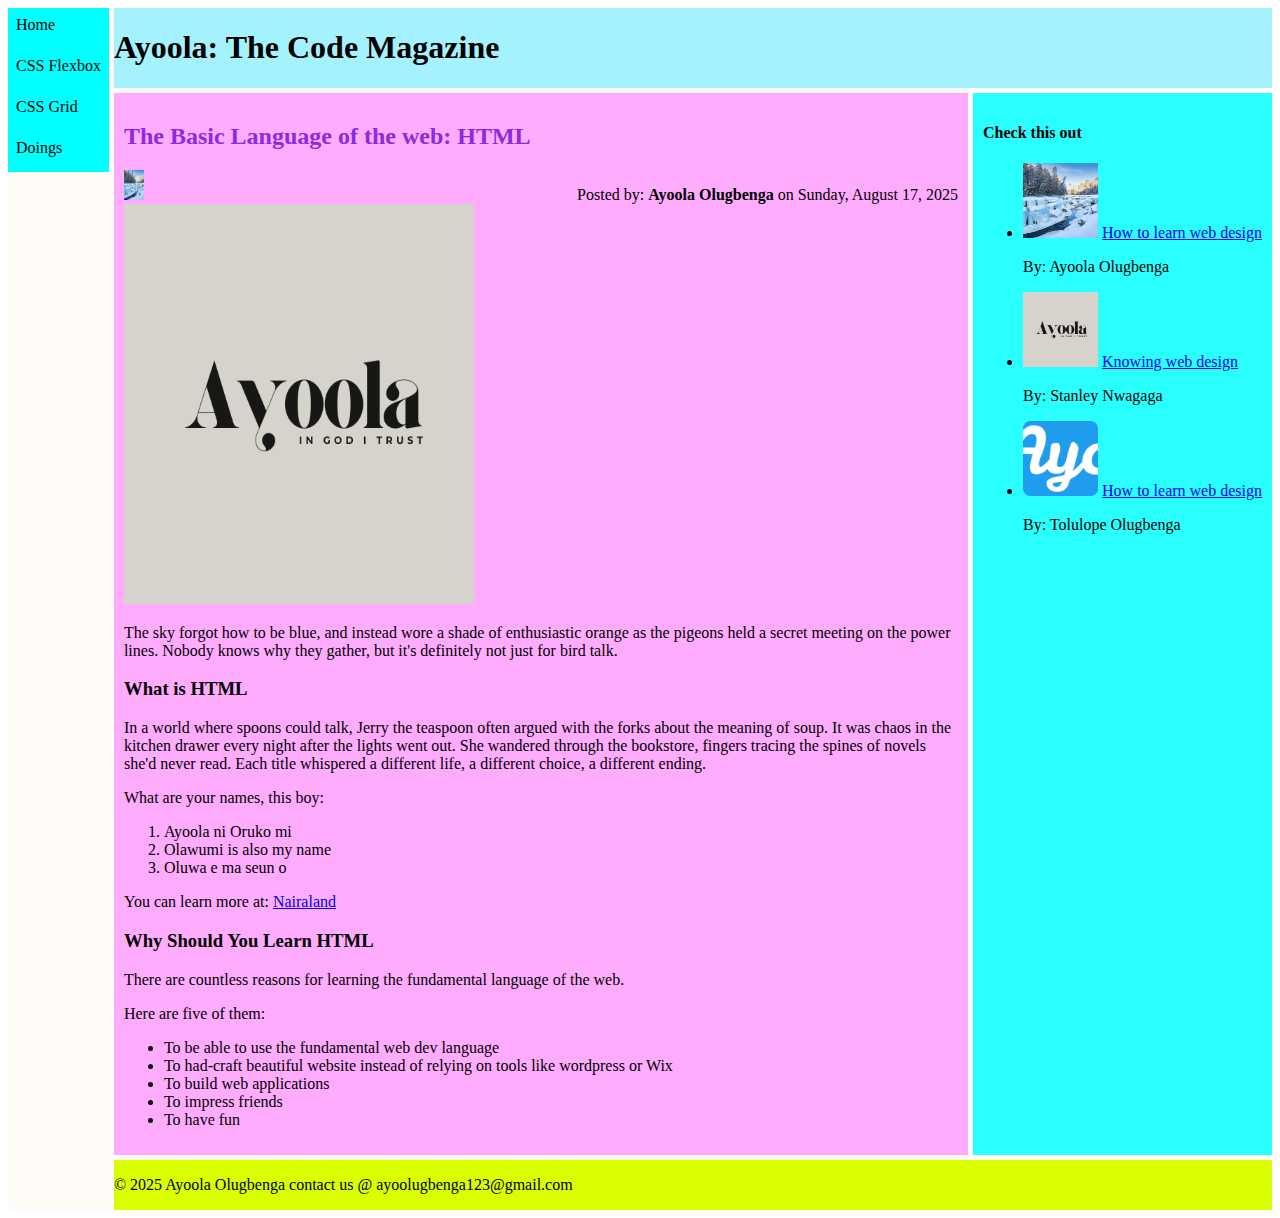
<file: index.html>
<!DOCTYPE html>
<html lang="en">
  <head>
    <meta charset="UTF-8" />
    <link href="asset/css/style.css" rel="stylesheet" />
    <meta name="viewport" content="width=device-width, initial-scale=1.0" />
    <title>Ayoola Solo project</title>
  </head>
  <body>
     <div class="container">
      <div class="header">
      <header>
        <h1 class="header-word">Ayoola: The Code Magazine</h1> 
      </header>
      </div>
      <div class="menu">
       <nav>
          <ul>
            <li><a href="https://www.nairaland.com">Home</a></li>
            <li><a href="flexbox.html">CSS Flexbox</a></li>
            <li><a href="#">CSS Grid</a></li>
            <li><a href="#">Doings</a></li>
          </ul>
        </nav> 
      </div>
      <div class="main">
      <article>
        <h2>The Basic Language of the web: HTML</h2>
        <div class="header-info"> 
        <img
          class="img-intro"
          src="asset/images/banner.jpg"
          alt="Our First Image"
          width="20px"
        />
        <p class="image-desc">
          Posted by: <strong>Ayoola Olugbenga</strong> on Sunday, August 17,
          2025
        </p>
        </div>
        <img
          src="asset/images/LOGO.png"
          alt="this is the image"
          width="350px"
          height="400px"
        />
        <p>
          The sky forgot how to be blue, and instead wore a shade of
          enthusiastic orange as the pigeons held a secret meeting on the power
          lines. Nobody knows why they gather, but it's definitely not just for
          bird talk.
        </p>
        <h3>What is HTML</h3>
        <p>
          In a world where spoons could talk, Jerry the teaspoon often argued
          with the forks about the meaning of soup. It was chaos in the kitchen
          drawer every night after the lights went out. She wandered through the
          bookstore, fingers tracing the spines of novels she'd never read. Each
          title whispered a different life, a different choice, a different
          ending.
        </p>

        <p>What are your names, this boy:</p>
        <ol class="list">
          <li>Ayoola ni Oruko mi</li>
          <li>Olawumi is also my name</li>
          <li>Oluwa e ma seun o</li>
        </ol>
        <p>
          You can learn more at:
          <a href="https://www.nairaland.com" target="_blank">Nairaland</a>
        </p>
        <h3>Why Should You Learn HTML</h3>
        <p>
          There are countless reasons for learning the fundamental language of
          the web.
        </p>
        <p>Here are five of them:</p>
        <ul class="list">
          <li>To be able to use the fundamental web dev language</li>
          <li>
            To had-craft beautiful website instead of relying on tools like
            wordpress or Wix
          </li>
          <li>To build web applications</li>
          <li>To impress friends</li>
          <li>To have fun</li>
        </ul>
      </article>
    </div>
      <div class="aside">
 <aside>
        <h4>Check this out</h4>
        <ul class="list">
          <li>
            <img
              src="asset/images/banner.jpg"
              alt="How to learn web design"
              title="Web design"
              width="75px"
              height="75px"
            />
            <a href="#">How to learn web design</a>
          </li>
          <p class="inner-p">By: Ayoola Olugbenga</p>
          <li>
            <img
              src="asset/images/LOGO.png"
              alt="Knowing web design"
              title="Web design"
              width="75px"
              height="75px"
            />
            <a href="#">Knowing web design</a>
          </li>
          <p class="inner-p">By: Stanley Nwagaga</p>
          <li>
            <img
              src="asset/images/favicon.png"
              alt="This is Fivacon baby"
              title="Web design"
              width="75px"
              height="75px"
            />
            <a href="#">How to learn web design</a>
          </li>
          <p class="inner-p">By: Tolulope Olugbenga</p>
        </ul>
      </aside>
      </div>
     <div class="footer">
      <footer>
        <p class="footer-text">
          &copy; 2025 Ayoola Olugbenga contact us @ ayoolugbenga123@gmail.com
        </p>
      </footer></div>
      
    </body>
  </div>
  </body>
</html>
</file>
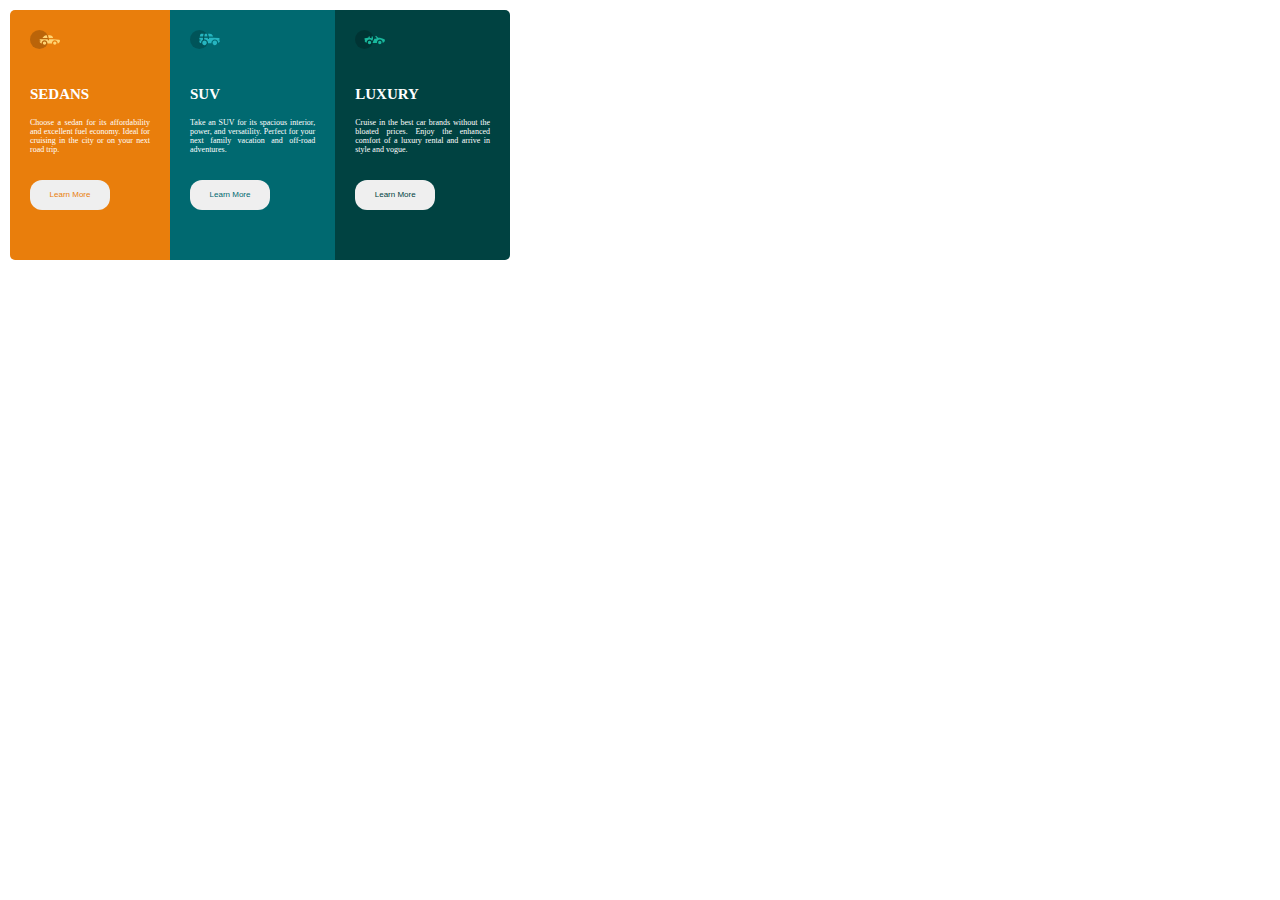
<file: Assignment.html>
<!DOCTYPE html>
<html lang="en">
  <head>
    <meta charset="UTF-8" />
    <meta name="viewport" content="width=device-width, initial-scale=1.0" />
    <title>Assignment</title>
    <link rel="stylesheet" href="asset/css/style8.css" />
  </head>
  <body>
    <div class="container">
      <div class="Sedans">
        <img src="asset/images/icon-sedans.svg" alt="" />
        <br /><br />
        <h3>SEDANS</h3>
        <p>
          Choose a sedan for its affordability and excellent fuel economy. Ideal
          for cruising in the city or on your next road trip.
        </p>
        <br />
        <button class="button-sedans"><a href="#">Learn More</a></button>
      </div>
      <div class="SUV">
        <img src="asset/images/icon-suvs.svg" alt="" />
        <br /><br />
        <h3>SUV</h3>
        <p>
          Take an SUV for its spacious interior, power, and versatility. Perfect
          for your next family vacation and off-road adventures.
        </p>
        <br />
        <button class="button-suv"><a href="#">Learn More</a></button>
      </div>
      <div class="Luxury">
        <img src="asset/images/icon-luxury.svg" alt="" />
        <br /><br />
        <h3>LUXURY</h3>
        <p>
          Cruise in the best car brands without the bloated prices. Enjoy the
          enhanced comfort of a luxury rental and arrive in style and vogue.
        </p>
        <br />
        <button class="button-luxury"><a href="#">Learn More</a></button>
      </div>
    </div>
  </body>
</html>
</file>
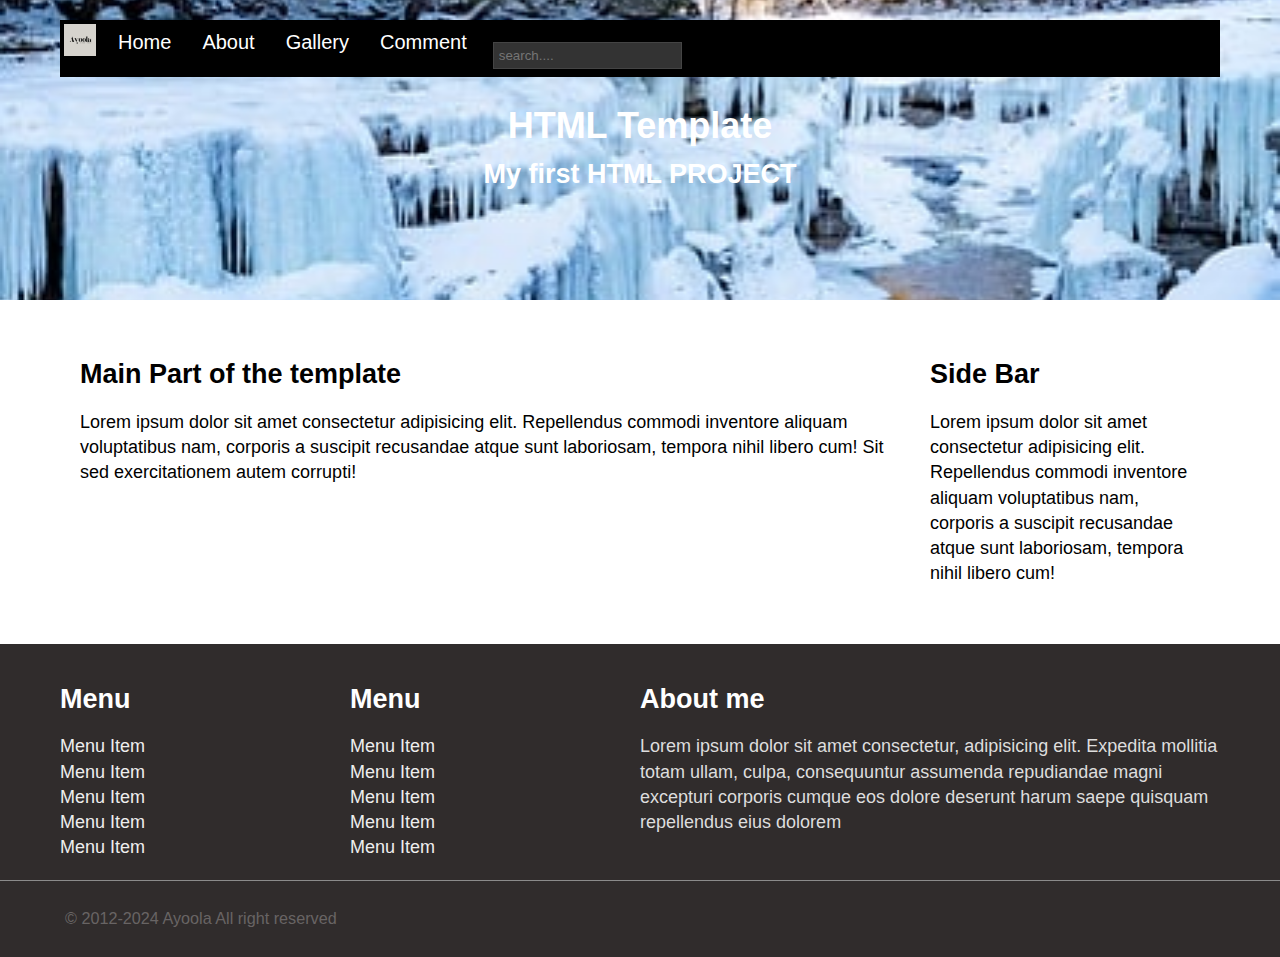
<file: index1.html>
<!DOCTYPE html>
<html lang="en">
  <head>
    <meta charset="UTF-8" />
    <meta name="viewport" content="width=device-width, initial-scale=1.0" />
    <title>Home</title>
    <link rel="stylesheet" href="asset/css/master.css" />
    <link rel="icon" type="image/x-icon" href="asset/images/favicon.png" />
  </head>
  <body>
    <header>
      <div class="wrapper">
        <nav>
          <div class="logo"></div>
          <ul>
            <li>
              <a hrefly="#">Home</a>
            </li>
            <li>
              <a href="#">About</a>
            </li>
            <li>
              <a href="#">Gallery</a>
            </li>
            <li>
              <a href="#">Comment</a>
            </li>
          </ul>
          <input type="text" class="search" placeholder="search...." />
        </nav>
      </div>
      <div class="header-text">
        <h1>HTML Template</h1>
        <h2>My first HTML PROJECT</h2>
      </div>
    </header>
    <div class="wrapper">
      <div class="flexbox">
        <main class="flex flex3">
          <h2>Main Part of the template</h2>
          <p>
            Lorem ipsum dolor sit amet consectetur adipisicing elit. Repellendus
            commodi inventore aliquam voluptatibus nam, corporis a suscipit
            recusandae atque sunt laboriosam, tempora nihil libero cum! Sit sed
            exercitationem autem corrupti!
          </p>
        </main>
        <aside class="flex flex1">
          <h2>Side Bar</h2>
          <p>
            Lorem ipsum dolor sit amet consectetur adipisicing elit. Repellendus
            commodi inventore aliquam voluptatibus nam, corporis a suscipit
            recusandae atque sunt laboriosam, tempora nihil libero cum!
          </p>
        </aside>
      </div>
    </div>
    <footer>
      <div class="wrapper">
        <div class="flexbox">
          <div class="flex flex1">
            <h2>Menu</h2>
            <ul>
              <li>
                <a href="#">Menu Item</a>
              </li>
              <li>
                <a href="#">Menu Item</a>
              </li>
              <li>
                <a href="#">Menu Item</a>
              </li>
              <li>
                <a href="#">Menu Item</a>
              </li>
              <li>
                <a href="#">Menu Item</a>
              </li>
            </ul>
          </div>
          <div class="flex flex1">
            <h2>Menu</h2>
            <ul>
              <li>
                <a href="#">Menu Item</a>
              </li>
              <li>
                <a href="#">Menu Item</a>
              </li>
              <li>
                <a href="#">Menu Item</a>
              </li>
              <li>
                <a href="#">Menu Item</a>
              </li>
              <li>
                <a href="#">Menu Item</a>
              </li>
            </ul>
          </div>
          <div class="flex flex2">
            <h2>About me</h2>
            <p>
              Lorem ipsum dolor sit amet consectetur, adipisicing elit. Expedita
              mollitia totam ullam, culpa, consequuntur assumenda repudiandae
              magni excepturi corporis cumque eos dolore deserunt harum saepe
              quisquam repellendus eius dolorem
            </p>
          </div>
        </div>
      </div>
      <section class="copyright">
        <div class="wrapper">
          <p>&copy; 2012-2024 Ayoola All right reserved</p>
        </div>
      </section>
    </footer>
    <script src="asset/javascript/master.js"></script>
  </body>
</html>
</file>
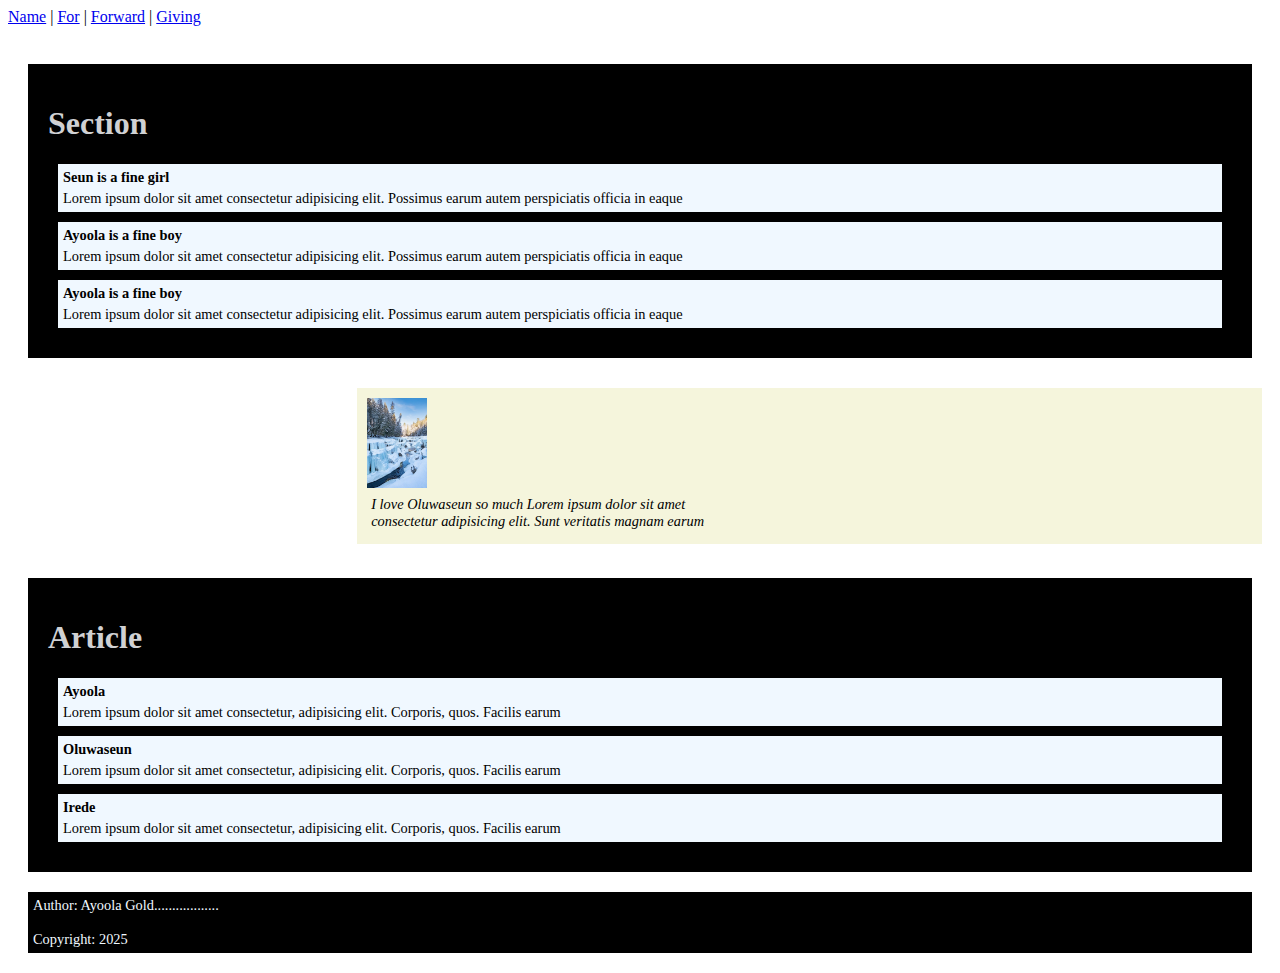
<file: index2.html>
<!DOCTYPE html>
<html lang="en">
<head>
    <meta charset="UTF-8">
    <meta name="viewport" content="width=device-width, initial-scale=1.0">
    <title>Ayoola</title>
    <link rel="icon" type="images/x-icon" href="asset/images/favicon.png">
<style>
    .all-browser1{
        background-color: rgb(0, 0, 0);
        border: 10%;
        border-color: aqua;
        margin: 20px;
        padding: 20px;
        color: rgb(208, 209, 211);
    }
        .all-browser2{
        background-color: rgb(0, 0, 0);
        border: 10%;
        border-color: aqua;
        margin: 20px;
        padding: 20px;
        color: rgb(208, 209, 211);
        }
    .browser{
        background-color: aliceblue;
        color: black;
        margin: 10px;
        padding: 1px;
    }
    .browser > h2, p {
  margin: 4px;
  font-size: 90%;
  }
    .browser > h1, p {
  margin: 4px;
  font-size: 90%;
  }
  .footer{
    background-color: black;
    color: aliceblue;
    margin: 20px;
    padding: 5px;
  }
.aside{
    width: 70%;
    font-style: italic;
    background-color: beige;
    color: black;
    float: right;
    margin: 10px;
    padding: 10px;
    text-align: justify;
}
</style>
</head>
<body>
    <header>
<a href="#" target="_blank" title="Name">Name</a> |
<a href="#" target="_blank" title="Care">For</a> |
<a href="#" target="_blank" title="Forward">Forward</a> |
<a href="#" target="_blank" title="Giving">Giving</a>
    </header>
    <br>
   <section class="all-browser1" >
        <h1>
            Section
        </h1>
    <section class="browser">
        <h2>
            Seun is a fine girl
        </h2>
        <p>
            Lorem ipsum dolor sit amet consectetur adipisicing elit. Possimus earum autem perspiciatis officia in eaque 
        </p>
    </section>
     <section class="browser">
        <h1>
            Ayoola is a fine boy
        </h1>
        <p>
            Lorem ipsum dolor sit amet <span>consectetur adipisicing</span> elit. Possimus earum autem perspiciatis officia in eaque 
        </p>
        
    </section>
     <section class="browser">
        <h1>
            Ayoola is a fine boy
        </h1>
        <p>
            Lorem ipsum dolor sit amet <span>consectetur adipisicing</span> elit. Possimus earum autem perspiciatis officia in eaque 
        </p>
    </section>
   </section>
   <aside class="aside">
    <img src="asset/images/banner.jpg" alt="image" width="60px">
    <p>
        I love Oluwaseun so much Lorem ipsum dolor sit amet <br> consectetur adipisicing elit. Sunt veritatis magnam earum 
    </p>
   </aside>
   <br> <br> <br> <br><br> <br> <br> <br><br> <br>
   <article class="all-browser2">
    <h1>
        Article
    </h1>
  <article class="browser">
        <h2>
            Ayoola
        </h2>
        <p>
            Lorem ipsum dolor sit amet consectetur, adipisicing elit. Corporis, quos. Facilis earum 
        </p>
    </article>
    <article class="browser">
        <h2>
            Oluwaseun
        </h2>
        <p>
            Lorem ipsum dolor sit amet consectetur, adipisicing elit. Corporis, quos. Facilis earum 
        </p>
    </article>
    <article class="browser">
        <h2>
            Irede
        </h2>
        <p>
            Lorem ipsum dolor sit amet consectetur, adipisicing elit. Corporis, quos. Facilis earum 
        </p>
    </article>
   </article>
<footer>
    <p class="footer">
        Author: Ayoola Gold.................. 
        <br>
        <br>
        Copyright: 2025
    </p>
   
</footer>
</body>
</html>
</file>
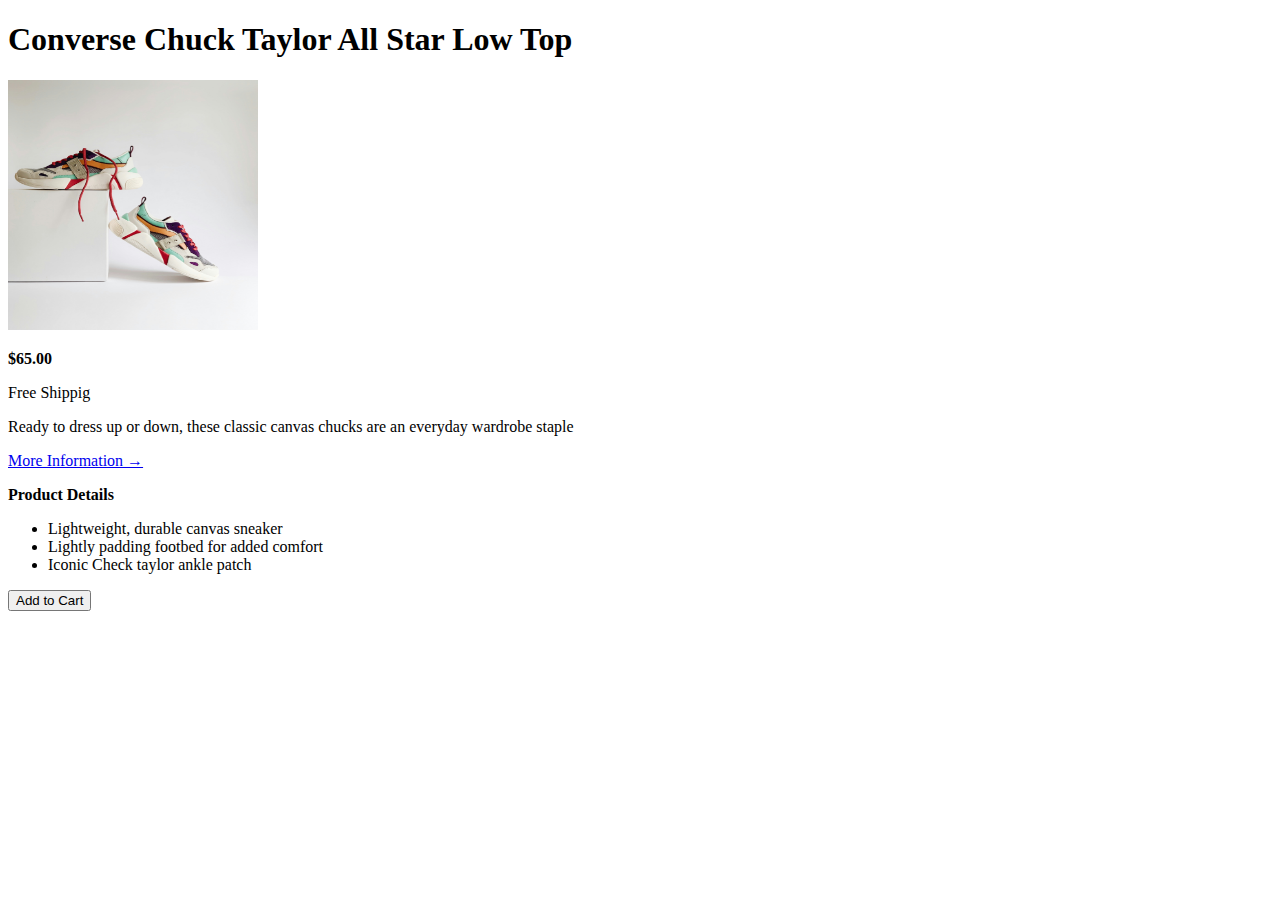
<file: index3.html>
<!DOCTYPE html>
<html lang="en">
  <hea
    <meta charset="UTF-8" />
    <meta name="viewport" content="width=device-width, initial-scale=1.0" />
  </head>
  <body>
    <article>
      <h1>Converse Chuck Taylor All Star Low Top</h1>
      <img
        src="asset/images/shoes.jpg"
        alt="Shoes for sale"
        title="Shoes"
        width="250"
        height="250"
      />
      <p><strong>$65.00</strong></p>
      <p>Free Shippig</p>
      <p>
        Ready to dress up or down, these classic canvas chucks are an everyday
        wardrobe staple
      </p>
      <a href="#">More Information &rarr;</a>
      <p><strong>Product Details</strong></p>
      <ul>
        <li>Lightweight, durable canvas sneaker</li>
        <li>Lightly padding footbed for added comfort</li>
        <li>Iconic Check taylor ankle patch</li>
      </ul>
      <button>Add to Cart</button>
    </article>
  </body>
</html>
</file>
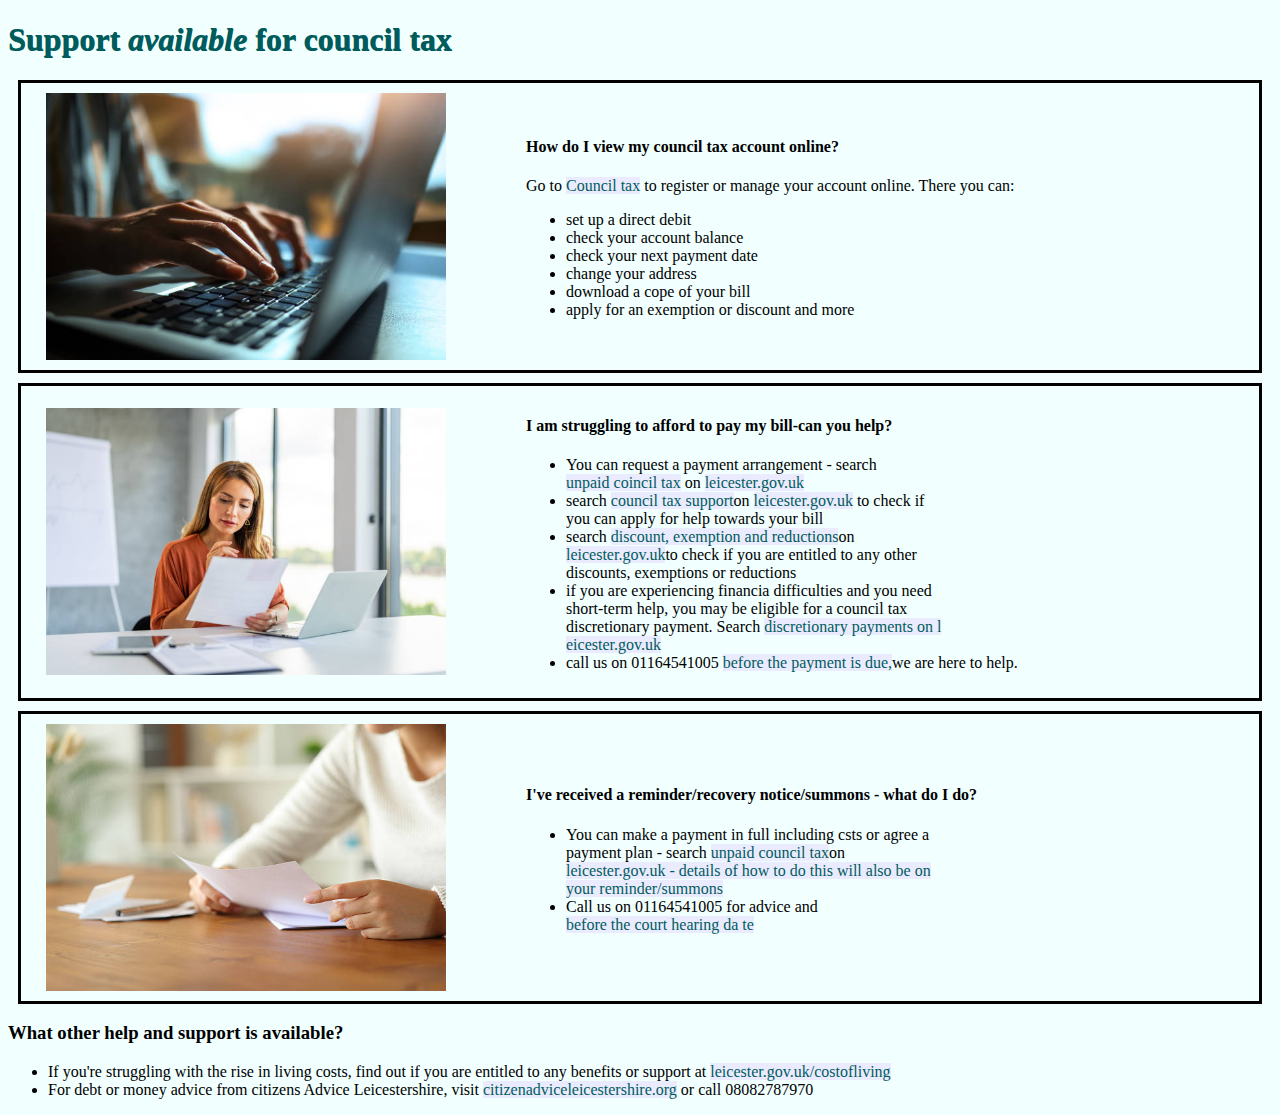
<file: index5.html>
<!DOCTYPE html>
<html lang="en">
  <head>
    <meta charset="UTF-8" />
    <meta name="viewport" content="width=device-width, initial-scale=1.0" />
    <title>Council Tax Support</title>
    <link rel="stylesheet" href="asset/css/style5.css" />
  </head>
  <body>
    <div class="header">
      <h1>Support <i>available</i> for council tax</h1>
    </div>
    <div class="border">
      <div class="wrapper">
        <div class="profile">
          <img src="asset/images/press computer.jpg" alt="" />
        </div>
        <div class="intro">
          <h4>How do I view my council tax account online?</h4>
          <p>
            Go to <a href="#" target="_blank">Council tax</a> to register or
            manage your account online. There you can:
          </p>
          <ul>
            <li>set up a direct debit</li>
            <li>check your account balance</li>
            <li>check your next payment date</li>
            <li>change your address</li>
            <li>download a cope of your bill</li>
            <li>apply for an exemption or discount and more</li>
          </ul>
        </div>
      </div>
    </div>
    <div class="border">
      <div class="wrapper">
        <div class="profile">
          <img src="asset/images/reading paper.jpg" alt="" />
        </div>
        <div class="intro">
          <h4>I am struggling to afford to pay my bill-can you help?</h4>
          <ul>
            <li>
              You can request a payment arrangement - search <br />
              <a href="#">unpaid coincil tax</a> on
              <a href="#">leicester.gov.uk</a>
            </li>
            <li>
              search <a href="#">council tax support</a>on
              <a href="#">leicester.gov.uk</a> to check if <br />
              you can apply for help towards your bill
            </li>
            <li>
              search <a href="#">discount, exemption and reductions</a>on <br />
              <a href="#">leicester.gov.uk</a>to check if you are entitled to
              any other <br />
              discounts, exemptions or reductions
            </li>
            <li>
              if you are experiencing financia difficulties and you need <br />
              short-term help, you may be eligible for a council tax <br />
              discretionary payment. Search
              <a href="#"
                >discretionary payments on
                <a href="#">l <br />eicester.gov.uk</a></a
              >
            </li>
            <li>
              call us on 01164541005
              <a href="#">before the payment is due,</a>we are here to help.
            </li>
          </ul>
        </div>
      </div>
    </div>
    <div class="border">
      <div class="wrapper">
        <div class="profile">
          <img src="asset/images/taking paper out.jpg" alt="" />
        </div>
        <div class="intro">
          <h4>
            I've received a reminder/recovery notice/summons - what do I do?
          </h4>
          <ul>
            <li>
              You can make a payment in full including csts or agree a <br />
              payment plan - search <a href="#">unpaid council tax</a>on <br />
              <a href="#"
                >leicester.gov.uk - details of how to do this will also be on
                <br />
                your reminder/summons</a
              >
            </li>
            <li>
              Call us on 01164541005 for advice and <br />
              <a href="#">before the court hearing da te</a>
            </li>
          </ul>
        </div>
      </div>
    </div>
    <h3>What other help and support is available?</h3>
    <ul>
      <li>
        If you're struggling with the rise in living costs, find out if you are
        entitled to any benefits or support at
        <a href="#">leicester.gov.uk/costofliving</a>
      </li>
      <li>
        For debt or money advice from citizens Advice Leicestershire, visit
        <a href="#">citizenadviceleicestershire.org</a> or call 08082787970
      </li>
    </ul>
  </body>
</html>
</file>
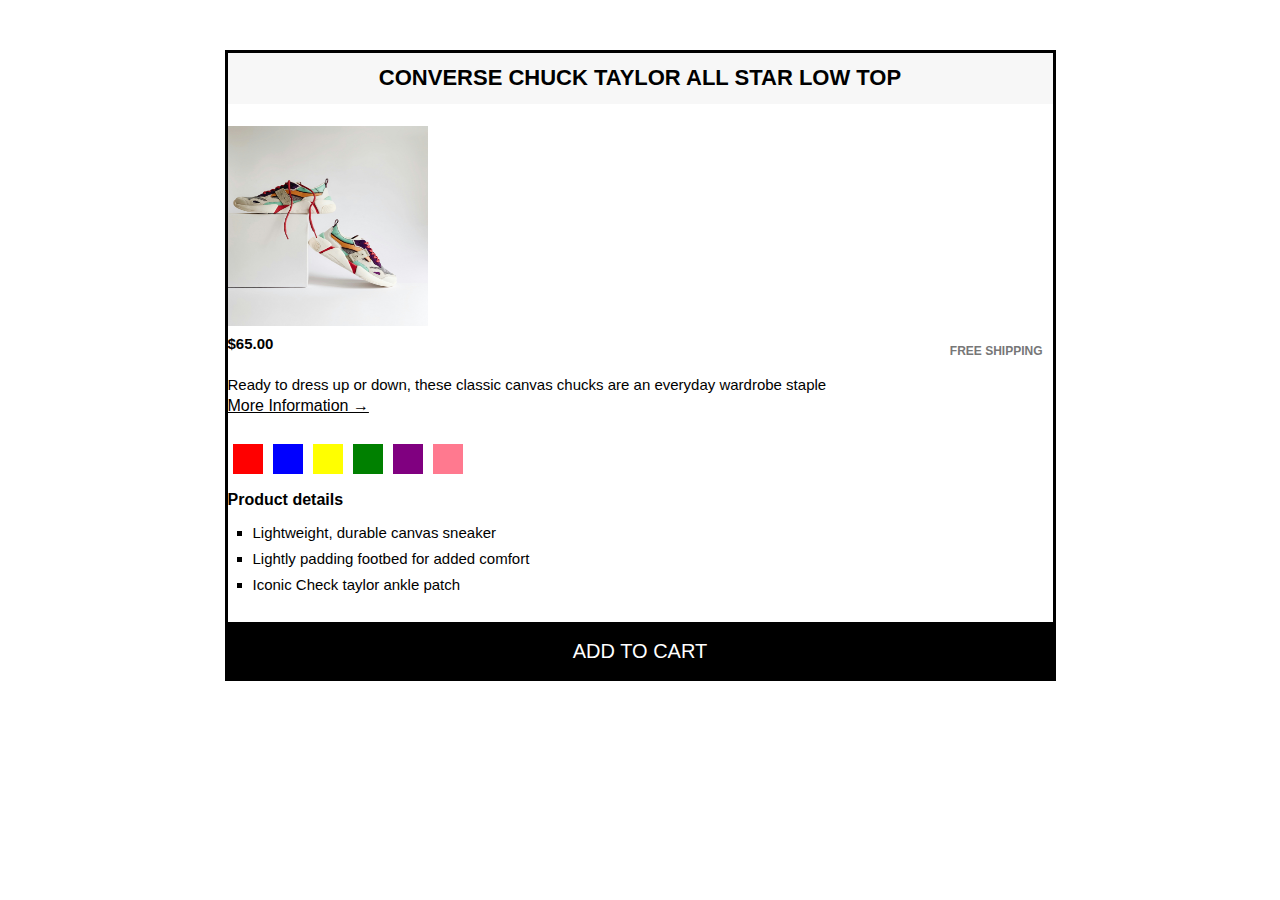
<file: index6.html>
<!DOCTYPE html>
<html lang="en">
  <head>
    <meta charset="UTF-8" />
    <meta name="viewport" content="width=device-width, initial-scale=1.0" />
    <title>Document</title>
    <link rel="stylesheet" href="asset/css/style6.css" />
  </head>
  <body>
    <div class="container">
      <article class="product">
        <h1 class="product-title">Converse Chuck Taylor All Star Low Top</h1>
        <br />
        <div class="image">
          <img
            class="product-img"
            class="shoe"
            src="asset/images/shoes.jpg"
            alt="Shoes for sale"
            title="Shoes"
            width="200"
            height="200"
          />
        </div>
        <div class="article">
          <div class="container-price-shipping">
            <div>
              <p class="price"><strong>$65.00</strong></p>
            </div>
            <div>
              <p class="shipping">Free shipping</p>
            </div>
          </div>
          <p class="about-product">
            Ready to dress up or down, these classic canvas chucks are an
            everyday wardrobe staple
          </p>
          <a class="more-info" href="#">More Information &rarr;</a>
          <br /><br />
          <div class="color-container">
            <div class="color-red"></div>
            <div class="color-blue"></div>
            <div class="color-yellow"></div>
            <div class="color-green"></div>
            <div class="color-purple"></div>
            <div class="color-pink"></div>
          </div>
        </div>
        <div class="product-detail">
          <h3 class="details-title">Product details</h3>
          <ul class="details-list">
            <li>Lightweight, durable canvas sneaker</li>
            <li>Lightly padding footbed for added comfort</li>
            <li>Iconic Check taylor ankle patch</li>
          </ul>
        </div>
        <br />
        <button class="add-cart">Add to Cart</button>
      </article>
    </div>
  </body>
</html>
</file>
<file: asset/css/style.css>
h2 {
  color: blueviolet;
}

nav ul {
  list-style-type: none;
  margin: 0;
  padding: 0;
  /* background-color: rgb(226, 226, 226); */
}
nav ul li a {
  background-color: aqua;
  display: block;
  color: black;
  padding: 8px;
  text-decoration: none;
  height: 25px;
}
nav ul li a:hover {
  background-color: black;
  color: rgb(255, 255, 255);
}
.image-desc {
  float: right;
  margin-left: 0%;
}
.image-intro {
  float: left;
  margin-right: 0%;
}
/* .container {
  display: grid;
  grid-template-columns: 1fr 1fr 1fr;
  gap: 20px;
  margin: 20px;
}
.header {
  grid-column: 1 / span 3;
  align-content: center;
  background-color: rgb(26, 23, 32);
  color: aliceblue;
}
.main {
  background-color: purple;
  padding: 10px;
}
.footer {
  grid-column: 1 / span 3;
  background-color: rgb(217, 255, 0);
  padding: 10px;
}
aside {
  background-color: rgb(42, 255, 255);
  padding: 10px;
} */
.container {
  display: grid;
  grid-template-areas:
    "menu header header header header header"
    "menu main main main right right"
    "menu footer footer footer footer footer";
  background-color: rgb(255, 252, 247);
  gap: 5px;
}
.header {
  grid-area: header;
  background-color: rgb(165, 242, 255);
}
.menu {
  grid-area: menu;
  /* background-color: rgb(2, 211, 248); */
}
.main {
  grid-area: main;
  background-color: rgb(255, 172, 255);
  padding: 10px;
}
.aside {
  grid-area: right;
  background-color: rgb(42, 255, 255);
  padding: 10px;
}
.footer {
  grid-area: footer;
  background-color: rgb(217, 255, 0);
}
</file>
<file: asset/css/style8.css>
body {
  margin: auto;
  padding: auto;
}
@import url("https://fonts.googleapis.com/css2?family=Big+Shoulders:opsz,wght@10..72,100..900&family=Lexend+Deca:wght@100..900&display=swap");
img {
  width: 30px;
}
h3 {
  font-size: 15px;
  color: white;
  font-family: "Big Shoulders";
  font-weight: 700;
  /* font-style: normal; */
}
p {
  font-size: 8px;
  color: white;
  font-family: "Lexend Deca";
  font-weight: 400;
  font-style: normal;
}
.Sedans {
  background-color: hsl(31, 90%, 48%);
  padding: 20px;
  /* border-left: ;: 2px solid rgb(255, 255, 255); */
  border-top-left-radius: 5px;
  border-bottom-left-radius: 5px;
}
.SUV {
  background-color: hsl(184, 100%, 22%);
  padding: 20px;
}
.Luxury {
  background-color: hsl(179, 100%, 13%);
  padding: 20px;
  border-top-right-radius: 5px;
  border-bottom-right-radius: 5px;
}
.button-sedans {
  padding: 10px;
  border: 1px black;
  border-radius: 12px;
  font-size: 8px;
  color: hsl(31, 90%, 48%);
  width: 80px;
  height: 30px;
}
.button-suv {
  padding: 10px;
  border: 1px black;
  border-radius: 12px;
  font-size: 8px;
  color: hsl(184, 100%, 22%);
  width: 80px;
  height: 30px;
}
.button-luxury {
  padding: 10px;
  border: 1px black;
  border-radius: 12px;
  font-size: 8px;
  color: hsl(179, 100%, 13%);
  width: 80px;
  height: 30px;
}
.container {
  display: flex;
  height: 250px;
  width: 500px;
  padding: 10px;
  margin-top: auto;
  margin-bottom: auto;
  justify-content: baseline;
  /* align-items: center; */
  align-content: center;
  text-align: justify;

  /* border: 2px solid rgb(0, 0, 0); */
  border-radius: 12px;
}
.button-sedans a {
  color: hsl(31, 90%, 48%);
  text-decoration: none;
}
a:hover {
  color: rgb(0, 0, 0);
}
.button-suv a {
  color: hsl(184, 100%, 22%);
  text-decoration: none;
}
a:hover {
  color: rgb(0, 0, 0);
}
.button-luxury a {
  color: hsl(179, 100%, 13%);
  text-decoration: none;
}
a:hover {
  color: rgb(0, 0, 0);
}
</file>
<file: asset/css/master.css>
html, body {
margin: 0;
font: normal 18px/1.4em Arial;
}
.wrapper{
    width: 1200px;
    max-width: 100%;
    padding: 20px;
    box-sizing: border-box;
    margin: 0 auto;
}
header {
    position: relative;
    background: url('../images/banner.jpg') no-repeat center center;
    background-size: cover;
    min-height: 300px;
}
nav {
    background: black; 
}
nav .logo{
    display: inline-block;
    width: 40px;
    height: 40px;
    background: url('../images/LOGO.png')no-repeat center center;
    background-size: 80%;
}
nav ul {
    display: inline-block;
    list-style: none;
    padding: 0;
    margin: 0;
    vertical-align: top;
}
nav ul li {
    display: inline-block;
    padding: 10px 13px;
}
nav ul li a {
    text-decoration: dotted;
    color: white;
    font-size: 20px;
}
nav .search {
    display: inline-block;
    padding: 5px;
    margin: 8px;
    border: 1px solid #444444;
    background: #333333;
    color: #eeeeee;
}
header .header-text{
    position: absolute;
    top: 50%;
    left: 50%;
    transform: translateX(-50%) translateY(-50%);
    max-width: 1200px;
    color: white;
    text-align: center;
}
main { 
 padding: 20px;
}
aside {
 padding: 20px;
}
footer{
    background: rgb(48, 44, 44);
    color: #dddddd;
}
footer h2{
    color: white;
}
footer ul{
    list-style: none;
    padding: 0;
    margin: 0;
}
footer li a {
text-decoration: none;
color: #eeeeee;
}
footer li a:hover{
    color: white;
}
.copyright {
    font-size: 90%;
    border-top: 1px solid #8b8b8b;
    color: #686464;
}
.copyright p {
padding: 5px;
margin: 0;
}
.flexbox{
    display: flex;
    width: 100%;
}
.flex.flex1{
    flex: 1;
}
.flex.flex2{
    flex: 2;
}
.flex.flex3{
    flex: 3;
}
</file>
<file: asset/css/style5.css>
body {
  background-color: rgb(241, 255, 255);
}
.border {
  border: solid;
  margin: 10px;
  padding: 10px;
}
img {
  width: 100%;
  max-width: 400px;
  object-fit: cover;
  vertical-align: middle;
}
.wrapper {
  padding: 0 15px;
  display: flex;
  flex-wrap: wrap;
  align-items: center;
  justify-content: space-around;
  gap: 5rem;
}
.intro {
  flex: 1;
}
h1 {
  text-shadow: 0.5px 0.5px;
  color: rgb(0, 92, 92);
}
a {
  color: rgb(0, 92, 92);
  text-decoration: none;
  background-color: rgb(235, 235, 255);
}
a:hover {
  color: green;
  text-decoration: underline;
}
</file>
<file: asset/css/style6.css>
* {
  margin: 0;
  padding: 0;
}
p {
  font-size: 15px;
}
body {
  font-family: sans-serif;
  line-height: 1.4;
}
/* this is the poduct and head design */
.product {
  border: solid;
  width: 825px;
  margin: 50px auto;
}
.product-title {
  text-align: center;
  font-size: 22px;
  text-transform: uppercase;
  background-color: #f7f7f7;
  margin: 0;
  padding: 10px;
}
/* product info */
.price {
  font-size: 15px;
  margin-bottom: 20px;
  /* float: left; */
}
/*.about-product {
  clear: both; 
}*/
.shipping {
  font-size: 12px;
  text-transform: uppercase;
  font-weight: bold;
  color: #777;
  margin: 10px;
  /* float: right; */
}
.more-info:link,
.more-info:visited {
  color: black;
}
.more-info:hover,
.more-info:active {
  text-decoration: none;
}
/* product details */
.details-title {
  /* text-transform: uppercase; */
  font-size: 16px;
  margin-bottom: 10px;
  margin-top: 10px;
}
.details-list {
  list-style: square;
  margin-left: 20px;
}
.details-list li {
  margin: 5px;
  font-size: 15px;
}
/* button */
.add-cart {
  background-color: black;
  border: none;
  color: white;
  font-size: 20px;
  text-transform: uppercase;
  cursor: pointer;
  padding: 15px;
  width: 100%;
  border-top: #000 solid;
}
.add-cart:hover {
  color: #000;
  background-color: white;
}
.color-container {
  display: flex;
}
.color-red {
  width: 30px;
  height: 30px;
  background-color: red;
  margin: 5px;
  /* float: left; */
}
.color-blue {
  width: 30px;
  height: 30px;
  background-color: blue;
  margin: 5px;
  /* float: left; */
}
.color-yellow {
  width: 30px;
  height: 30px;
  background-color: yellow;
  margin: 5px;
  /* float: left; */
}
.color-green {
  width: 30px;
  height: 30px;
  background-color: green;
  margin: 5px;
  /* float: left; */
}
.color-purple {
  width: 30px;
  height: 30px;
  background-color: purple;
  margin: 5px;
  /* float: left; */
}
.color-pink {
  width: 30px;
  height: 30px;
  background-color: rgb(255, 121, 143);
  margin: 5px;
  /* float: left; */
}
FLEX Tutorial and challenge
/* .container {
  width: 200px;
  margin: left 20px;: ;
} */
/* .article {
  float: left;
  width: 300px;
  box-sizing: border-box;
  margin: 10px;
}
.product-detail {
  float: right;
  box-sizing: border-box;
  width: 200px;
}
.product-img {
  float: left;
  margin: 10px;
} */
.container-flex {
  display: flex;
  align-content: stretch;
  gap: 10px;
}
.container-price-shipping {
  display: flex;
  justify-content: space-between;
}
.product-detail {
  flex: 1;
}
.article {
  flex: 1;
}
Grid Tutorian and challenge
</file>
